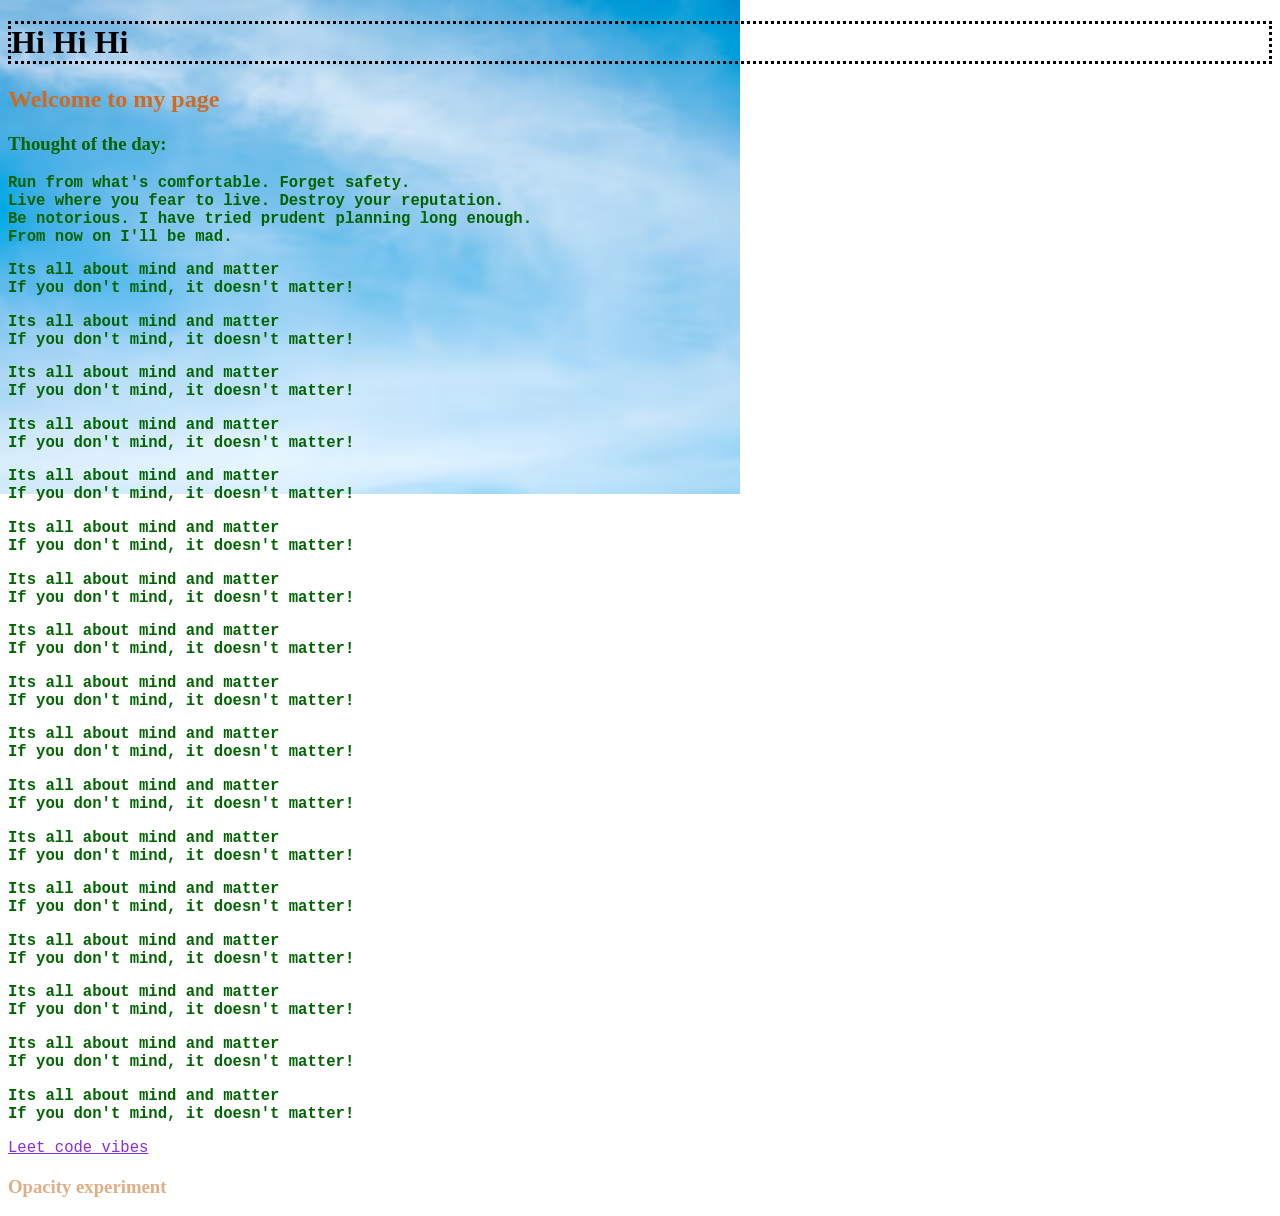
<file: index.html>
<!DOCTYPE html>
<html>
    <head>
        <title>Anusuya</title>
        <style>
            h3 {
                color: darkgreen;
            }
        </style>
        <link rel="stylesheet" href="StylesFolder/styles.css">
    </head>
    <body style="font-family: cursive;">
        <h1 id="hitext">Hi Hi Hi</h1>
        <h2>Welcome to my page</h2>
        <h3>Thought of the day:</h3>
        <h3 class="quotes" >Run from what's comfortable. Forget safety. 
            <br>
            Live where you fear to live. Destroy your reputation. 
            <br>
            Be notorious. I have tried prudent planning long enough. 
            <br>
            From now on I'll be mad.
        </h3>

        <h3 class="quotes" >
            Its all about mind and matter
            <br>
            If you don't mind, it doesn't matter!
        </h3>

        <h3 class="quotes" >
            Its all about mind and matter
            <br>
            If you don't mind, it doesn't matter!
        </h3>

        <h3 class="quotes" >
            Its all about mind and matter
            <br>
            If you don't mind, it doesn't matter!
        </h3>

        <h3 class="quotes" >
            Its all about mind and matter
            <br>
            If you don't mind, it doesn't matter!
        </h3>

        <h3 class="quotes" >
            Its all about mind and matter
            <br>
            If you don't mind, it doesn't matter!
        </h3>

        <h3 class="quotes" >
            Its all about mind and matter
            <br>
            If you don't mind, it doesn't matter!
        </h3>

        <h3 class="quotes" >
            Its all about mind and matter
            <br>
            If you don't mind, it doesn't matter!
        </h3>

        <h3 class="quotes" >
            Its all about mind and matter
            <br>
            If you don't mind, it doesn't matter!
        </h3>

        <h3 class="quotes" >
            Its all about mind and matter
            <br>
            If you don't mind, it doesn't matter!
        </h3>

        <h3 class="quotes" >
            Its all about mind and matter
            <br>
            If you don't mind, it doesn't matter!
        </h3>

        <h3 class="quotes" >
            Its all about mind and matter
            <br>
            If you don't mind, it doesn't matter!
        </h3>

        <h3 class="quotes" >
            Its all about mind and matter
            <br>
            If you don't mind, it doesn't matter!
        </h3>

        <h3 class="quotes" >
            Its all about mind and matter
            <br>
            If you don't mind, it doesn't matter!
        </h3>

        <h3 class="quotes" >
            Its all about mind and matter
            <br>
            If you don't mind, it doesn't matter!
        </h3>

        <h3 class="quotes" >
            Its all about mind and matter
            <br>
            If you don't mind, it doesn't matter!
        </h3>

        <h3 class="quotes" >
            Its all about mind and matter
            <br>
            If you don't mind, it doesn't matter!
        </h3>

        <h3 class="quotes" >
            Its all about mind and matter
            <br>
            If you don't mind, it doesn't matter!
        </h3>


        <a class="quotes" href="https://leetcode.com/u/LeetChampp/">Leet code vibes</a>

        <h3 id = "opacity">
            Opacity experiment
        </h3>
    </body>
</html>
</file>
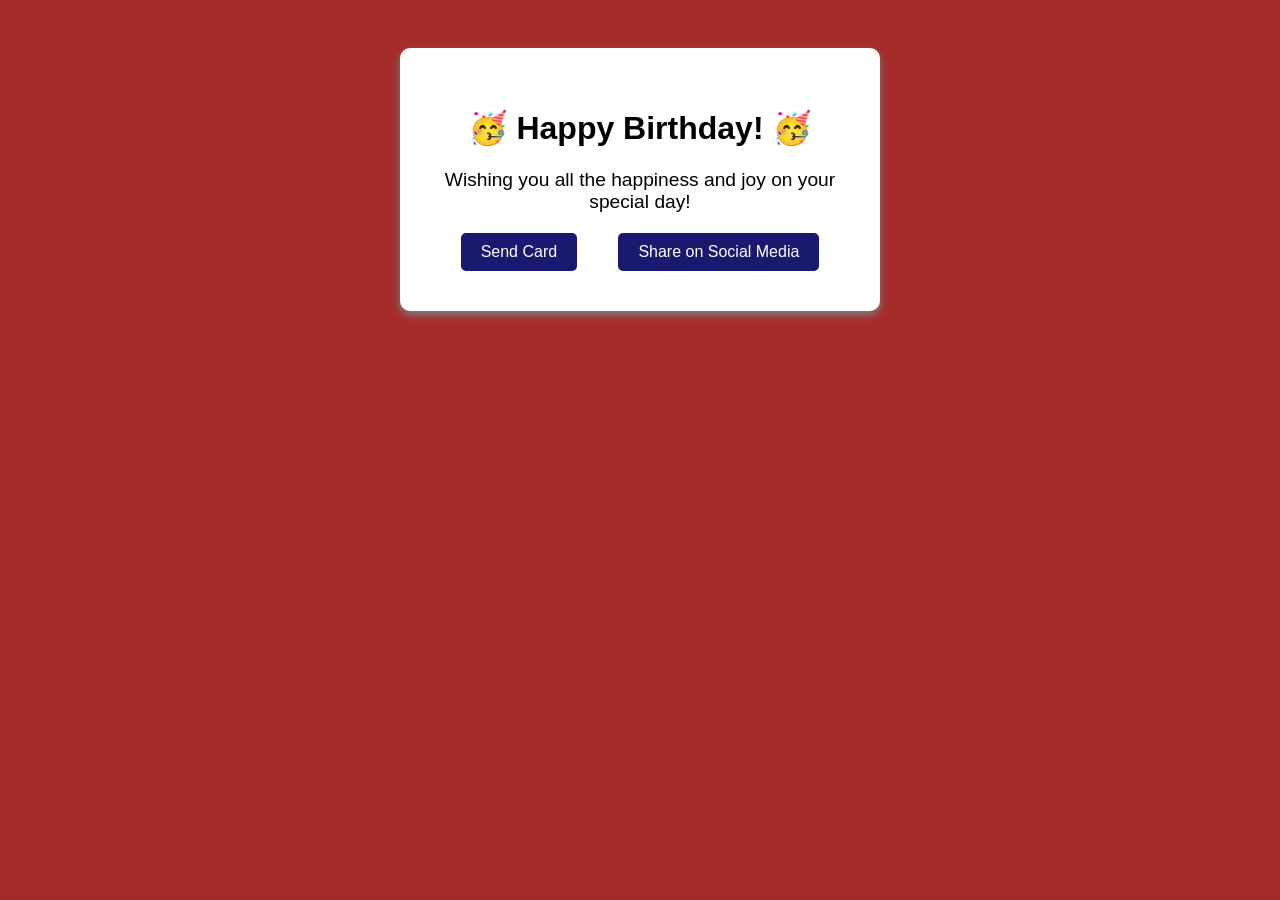
<file: BirthdayGreetingCard/index.html>
<!DOCTYPE html>
<html lang="en">
  <head>
    <meta charset="utf-8">
    <meta name="viewport" content="width=device-width, initial-scale=1.0">
    <title>Greeting Card</title>
    <link href="styles.css" rel="stylesheet">
  </head>
  <body>
    <div class="card" id="greeting-card">
      <h1>Happy Birthday!</h1>
      <p class="message">
        Wishing you all the happiness and joy on your special day!
      </p>
      <div class="card-links">
        <a href="#send" class="send-link">Send Card</a>
        <a href="#share" class="share-link">Share on Social Media</a>
      </div>
    </div>
    <section id="send">
      <h2>Sending your card...</h2>
      <p>Card successfully sent to your recipient!</p>
    </section>
    <section id="share">
      <h2>Sharing your card...</h2>
      <p>Your card was shared on social media!</p>
    </section>
  </body>
</html>
</file>
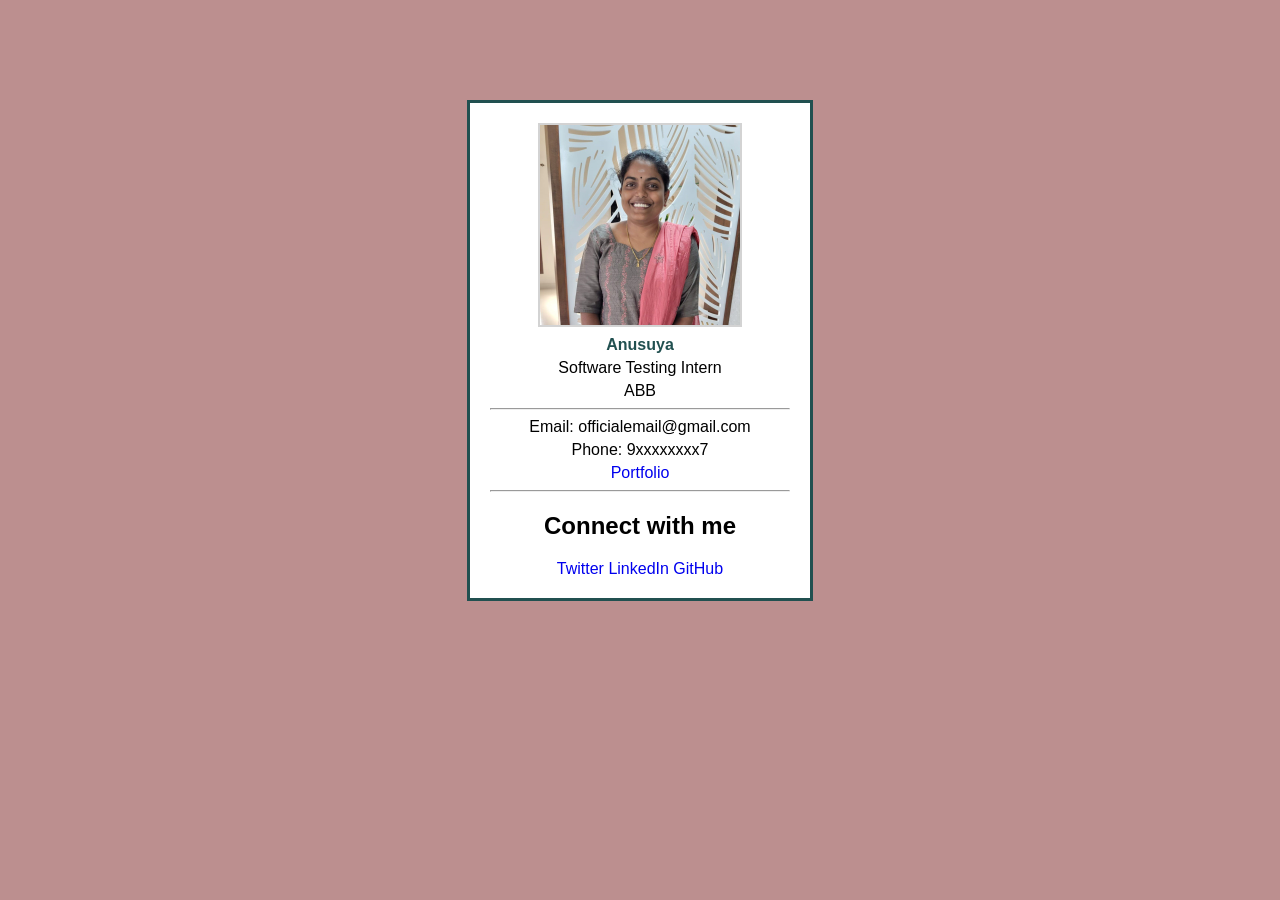
<file: BusinessCard/index.html>
<!DOCTYPE html>
<html lang="en">

<head>
    <link rel="stylesheet" href="styles.css" >
    <meta charset="utf-8">
    <title>Business Card</title>
</head>

<body>
    <div class="business-card">
        <img src="Assets/Anusuya.jfif" alt="Image of the card holder" class="profile-image">
        <p class="full-name">Anusuya</p>
        <p class="designation">Software Testing Intern</p>
        <p class="company">ABB</p>
        <hr>
        <p>Email: officialemail@gmail.com</p>
        <p>Phone: 9xxxxxxxx7</p>
        <a class="portfolio-link" href="https://wiztoonz.com/wp-content/uploads/2022/04/Blog-Post-Portfolio-1170x658.jpg">Portfolio</a>
        <hr>
        <div class="social-media">
            <h2>Connect with me</h2>
            <a href="https://x.com/" target="_blank">Twitter</a>
            <a href="https://www.linkedin.com/feed/" target="_blank">LinkedIn</a>
            <a href="https://github.com/" target="_blank">GitHub</a>
        </div>
    </div>
    
    
</body>

</html>
</file>
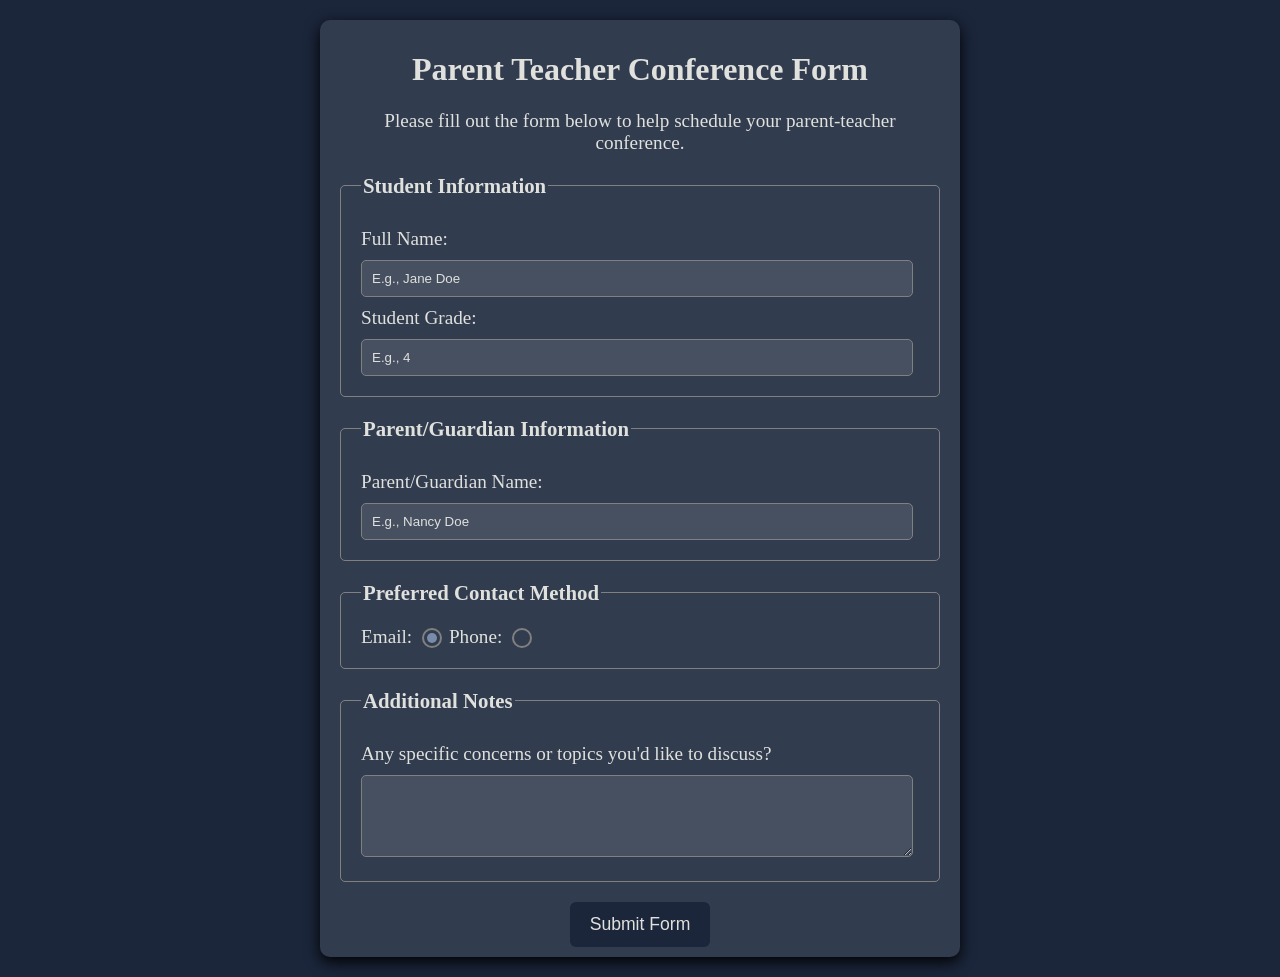
<file: ParentTeachersForm/index.html>
<!DOCTYPE html>
<html lang="en">
  <head>
    <meta charset="utf-8">
    <meta name="viewport" content="width=device-width, initial-scale=1.0">
    <title>Parent Teacher Conference Form</title>
    <link rel="stylesheet" href="./styles.css" />
  </head>
  <body>
  <main class="container">
    <h1 class="title center">Parent Teacher Conference Form</h1>
    <p class="description center">Please fill out the form below to help schedule your parent-teacher conference.</p>

     <form>
        <fieldset>
          <legend>Student Information</legend>
          <label for="student-name">Full Name: </label>
          <input
            type="text"
            name="student-name"
            id="student-name"
            required
            placeholder="E.g., Jane Doe"
          />

          <label for="grade">Student Grade: </label>
          <input
            type="number"
            name="grade"
            id="grade"
            required
            placeholder="E.g., 4"
          />
        </fieldset>
        
        <fieldset>
          <legend>Parent/Guardian Information</legend>
          <label for="parent-name">Parent/Guardian Name: </label>
          <input
            type="text"
            name="parent-name"
            id="parent-name"
            required
            placeholder="E.g., Nancy Doe"
          />
        </fieldset>

        <fieldset>
          <legend>Preferred Contact Method</legend>
          <label class="contact-method" for="email">Email: </label>
          <input
            id="email"
            class="contact-method-radio-btn"
            type="radio"
            name="contact-method"
            value="email"
            checked
          />

          <label class="contact-method" for="phone">Phone: </label>
          <input
            id="phone"
            class="contact-method-radio-btn"
            type="radio"
            name="contact-method"
            value="phone"
          />
        </fieldset>

        <fieldset>
          <legend>Additional Notes</legend>
          <label for="notes"
            >Any specific concerns or topics you'd like to discuss?</label
          >
          <textarea id="notes" name="notes" rows="4" cols="50"></textarea>
        </fieldset>

        <button class="submit-btn" type="submit">Submit Form</button>
      </form>
  </main>
  </body>
</html>
</file>
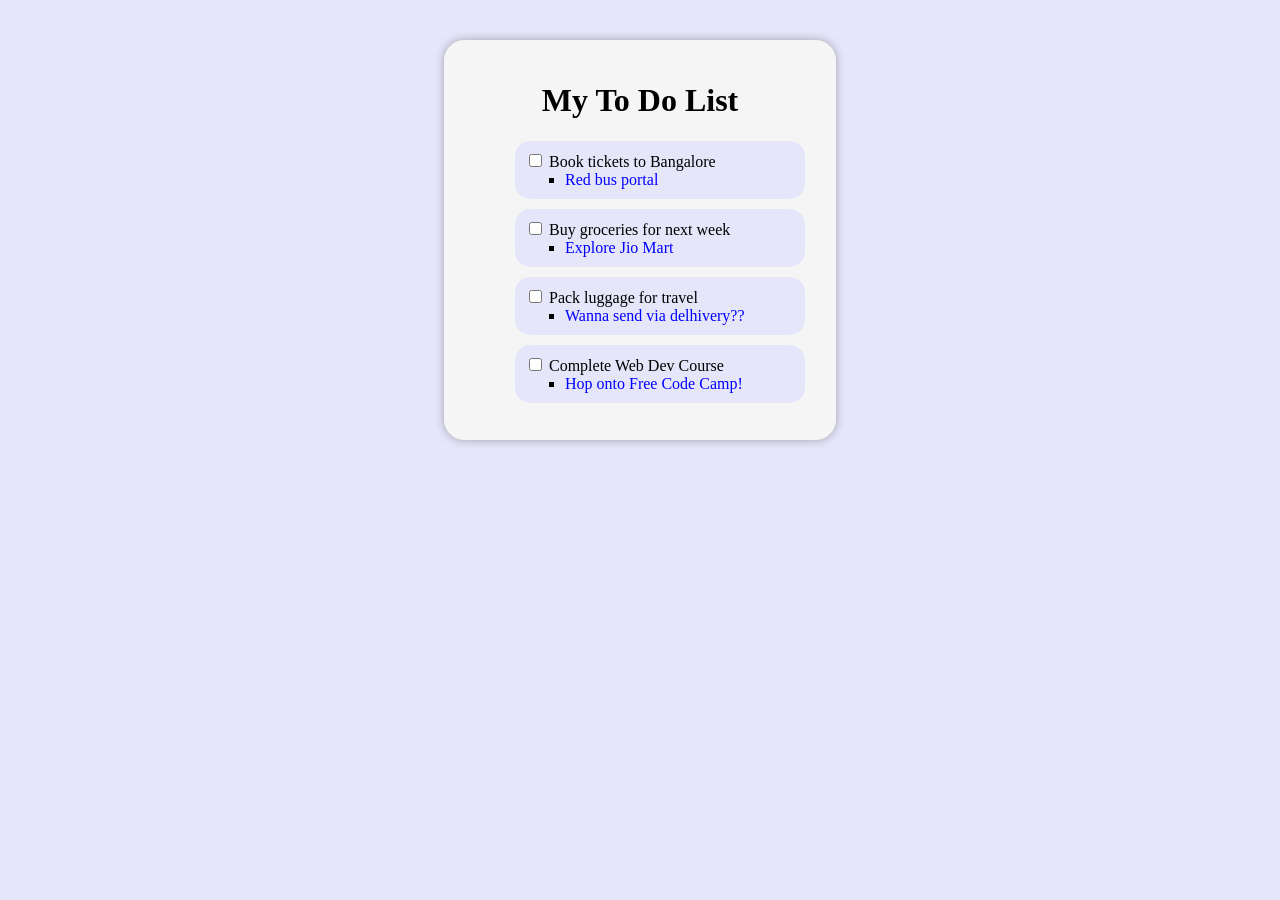
<file: Styled_ToDoList/index.html>
<!DOCTYPE html>
<html lang="en">

<head>
    <meta charset="utf-8">
    <title>Styled To-Do List</title>
    <link rel="stylesheet" href="styles.css">
</head>

<body>
    <div class="my-to-do-list">
        <h1>My To Do List</h1>

        <div class="list-of-items">
        <ul class="todo-list">
            <li>
                <div class="item">
                <input type="checkbox" id="book-ticket">
                <label for="book-ticket">Book tickets to Bangalore</label>
                <ul class="sub-item">
                    <li><a href="https://www.redbus.in/" target="_blank" class="sub-item-link">Red bus portal</a></li>
                </ul>
                </div>
            </li>
            <li>
                <div class="item">
                <input type="checkbox" id="buy-groceries">
                <label for="buy-groceries">Buy groceries for next week</label>
                <ul class="sub-item">
                    <li><a href="https://www.jiomart.com/" target="_blank" class="sub-item-link">Explore Jio Mart</a></li>
                </ul>
                </div>
            </li>
            <li>
                <div class="item">
                <input type="checkbox" id="pack-luggage">
                <label for="pack-luggage">Pack luggage for travel</label>
                <ul class="sub-item">
                    <li><a href="https://www.delhivery.com/" target="_blank" class="sub-item-link">Wanna send via delhivery??</a></li>
                </ul>
                </div>
            </li>
            <li>
                <div class="item">
                <input type="checkbox" id="complete-webdev">
                <label for="complete-webdev">Complete Web Dev Course</label>
                <ul class="sub-item">
                    <li><a href="https://www.freecodecamp.org/" target="_blank" class="sub-item-link">Hop onto Free Code Camp!</a></li>
                </ul>
                </div>
            </li>
        </ul>
        </div>
    </div>


</body>

</html>
</file>
<file: StylesFolder/styles.css>
/* 
Types of selector
1. Tag Selector
2. id selector
3. Class Selector 
4. Universal Selector
5. Grouping Selector

htmlcolorcodes.com
hexadecimal
rgb
*/

h2 {
    color: chocolate;
}

#hitext {
    /* color: blueviolet; */
    /* background-color: antiquewhite; */
    /* background-image: url(image.png); */
    border-style: dotted;
}

body {
    background-image: url(image.png);
    background-repeat: no-repeat; /*other options: repeat-x, repeat-y*/
    background-position: top left ; /*other options: top left, top right, bottom left, bottom right, center, top, bottom,..*/
    background-attachment: fixed;
    /* Short hand syntax  */
    /* background: url(image.png) no-repeat top left fixed; */
}


.quotes {
    color: darkgreen;
    font-family: monospace;
    font-size: larger;
}

a.quotes {
    color: blueviolet;
    font-size: larger;
}

* {
    font-family: cursive;
}

h2, #hitext {
    font-style: normal;
}

#opacity {
    color: #C45E0C;
    opacity: 50%;
}
</file>
<file: BirthdayGreetingCard/styles.css>
body {
  font-family: Arial, sans-serif;
  padding: 40px;
  text-align: center;
  background-color: brown;
}

.card {
  background-color: white;
  max-width: 400px;
  padding: 40px;
  margin: 0 auto;
  border-radius: 10px;
  box-shadow: 0 4px 8px gray;
  transition: transform 0.3s, background-color 0.3s ease
}

.card:hover {
  background-color: khaki;
  transform: scale(1.1);
}

h1::before {
  content: "🥳 ";
}

h1::after {
  content: " 🥳";
}

.message {
  font-size: 1.2em;
  margin-bottom: 20px;
}

.card-links {
  margin-top: 20px;
  display: flex;
  justify-content: space-around;
}

.card-links a {
  text-decoration: none;
  font-size: 1em;
  padding: 10px 20px;
  border-radius: 5px;
  color: white;
  background-color: midnightblue;
  transition: background-color 0.3s ease;
}

.card-links a:hover {
  background-color: orangered;
}

.card-links a:active {
  background-color: midnightblue;
}

.card-links a:focus {
  outline: 2px solid yellow;
}

.card-links a:visited {
  color: crimson;
}

section {
  margin: 20px auto;
  max-width: 600px;
  background-color: whitesmoke;
  padding: 20px;
  border-radius: 10px;
  display: none;  
}

section:hover{
  transform: skewX(10deg);
}

section:target {
  display: block;
}
</file>
<file: BusinessCard/styles.css>
body {
    background-color: rosybrown;
    font-family: Arial, sans-serif;
}

.business-card {
    width: 300px;
    padding: 20px;
    margin-top: 100px;
    text-align: center;
    font-size: 16px;
    margin-left: auto;
    margin-right: auto;
    border-width: 3px;
    border-color: #215050;
    border-style: solid;
    background-color: white;
}

.profile-image {
    width: 200px;
    max-width: 100%;
    border: 2px solid #D3D3D3;
}

p {
    margin-top: 5px;
    margin-bottom: 5px;
}

a{
    text-decoration: none;
}

.full-name {
    color: #215050;
    font-weight: bold;
}
</file>
<file: ParentTeachersForm/styles.css>
body {
  background-color: #1b263b;
  color: #e0e1dd;
}

.container {
    background-color: #ffffff1a;
    width: 80%;
    max-width: 600px;
    border-radius: 10px;
    margin: 20px auto;
    padding: 10px 20px;
    box-shadow: 0 5px 15px black;  
}

.center {
  text-align: center;
}

.description {
  font-size: 1.2rem;
}

fieldset {
  border: 1px solid gray;
  border-radius: 5px;
  margin: 20px 0;
  padding: 20px;
}

fieldset legend {
  font-size: 1.3rem;
  font-weight: 600;
}

label {
  font-size: 1.2rem;
}

label:not(.contact-method) {
  display: block;
  margin: 10px 0;
}

input:not(.contact-method-radio-btn),
textarea {
  background-color: #ffffff1a;
  width: 95%;
  border: 1px solid gray;
  border-radius: 5px;
  padding: 10px;
}

input,
input::placeholder,
textarea {
  color: #e0e1dd;
}


.contact-method-radio-btn {
  appearance: none;
  width: 20px;
  height: 20px;
  border-radius: 50%;
  border: 2px solid gray;
  vertical-align: bottom;
}

.contact-method-radio-btn::before {
  display: block;
  content: " ";
  width: 10px;
  height: 10px;
  border-radius: 50%;
  transform: translate(3px, 3px) scale(0);
  transition: all 0.3s ease-in;
}

.contact-method-radio-btn:checked::before {
  transform: translate(3px, 3px) scale(1);
  background-color: #778da9;
}

.submit-btn {
  cursor: pointer;
  background-color: #1b263b;
  color: #e0e1dd;
  border: none;
  border-radius: 6px;
  padding: 12px 20px;
  font-size: 1.1rem;
  display: block;
  margin: auto;
}

.submit-btn:hover {
  background-color: #0d1b2a;
}
</file>
<file: Styled_ToDoList/styles.css>
a {
    text-decoration: none;
}
a:link {
    color: blue;
}

a:visited {
    color: purple;
}

a:hover {
    color: cyan;
}

a:focus {
    color: green;
    outline: 3px green solid;
}

a:active {
    color: red;
}

.sub-item {
    list-style-type: square;
}

.my-to-do-list {
    margin-left: auto;
    margin-right: auto;
    text-align: center;
    width: 350px;
    background-color: whitesmoke;
    padding: 20px;
    margin-top: 40px;
    border-radius: 20px;
    border-width: 1px;
    border-color: whitesmoke;
    border-style: solid;
    box-shadow: 0px 0px 10px rgba(0, 0, 0, 0.3);
}

.todo-list {
    list-style-type: none;
}

.list-of-items {
    text-align: left;
}

body {
    background-color: lavender
}

.item {
    padding: 10px;
    margin: 10px;
    background-color: lavender;
    border-radius: 15px;
}
</file>
